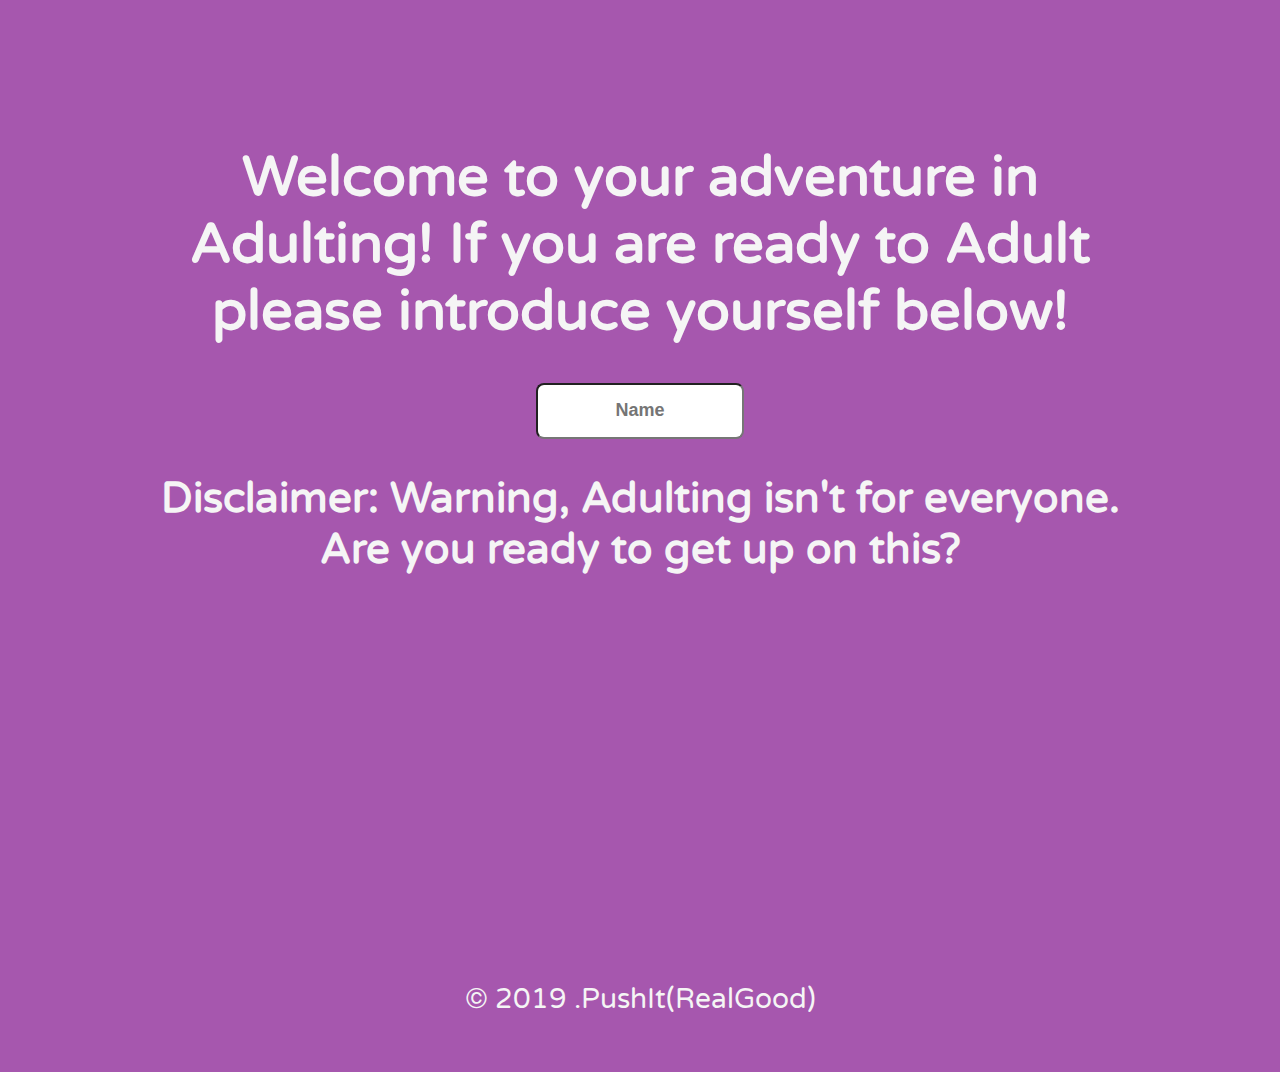
<file: index.html>
<!DOCTYPE html>
<html>

<head>
  
  <title>Push It Real Good (Final Project)</title>
  <link rel='icon' href='./assets/favicon.ico' type='image/x-icon'/>
  <link rel="stylesheet" href="./stylesheets/reset.css"/>
  <link rel="stylesheet" href="./stylesheets/welcome.css"/>
  <link href="https://fonts.googleapis.com/css?family=Varela+Round&display=swap" rel="stylesheet">

</head>

<body>
  
  <main>
    
    <div>
      <h1>
      Welcome to your adventure in Adulting! If you are ready to Adult please introduce yourself below!
      </h1>
      
      <form id="userLogin">
        <input id="userName" type="text" placeholder="Name"/>
      </form>

      <h2>Disclaimer: Warning, Adulting isn't for everyone. Are you ready to get up on this?</h2>
    </div>
      
  </main>
  
  <footer>

    <p> &copy; 2019 .PushIt(RealGood)</p>

  </footer>

  <script src="./js/index.js"></script>
  
</body>

</html>
</file>
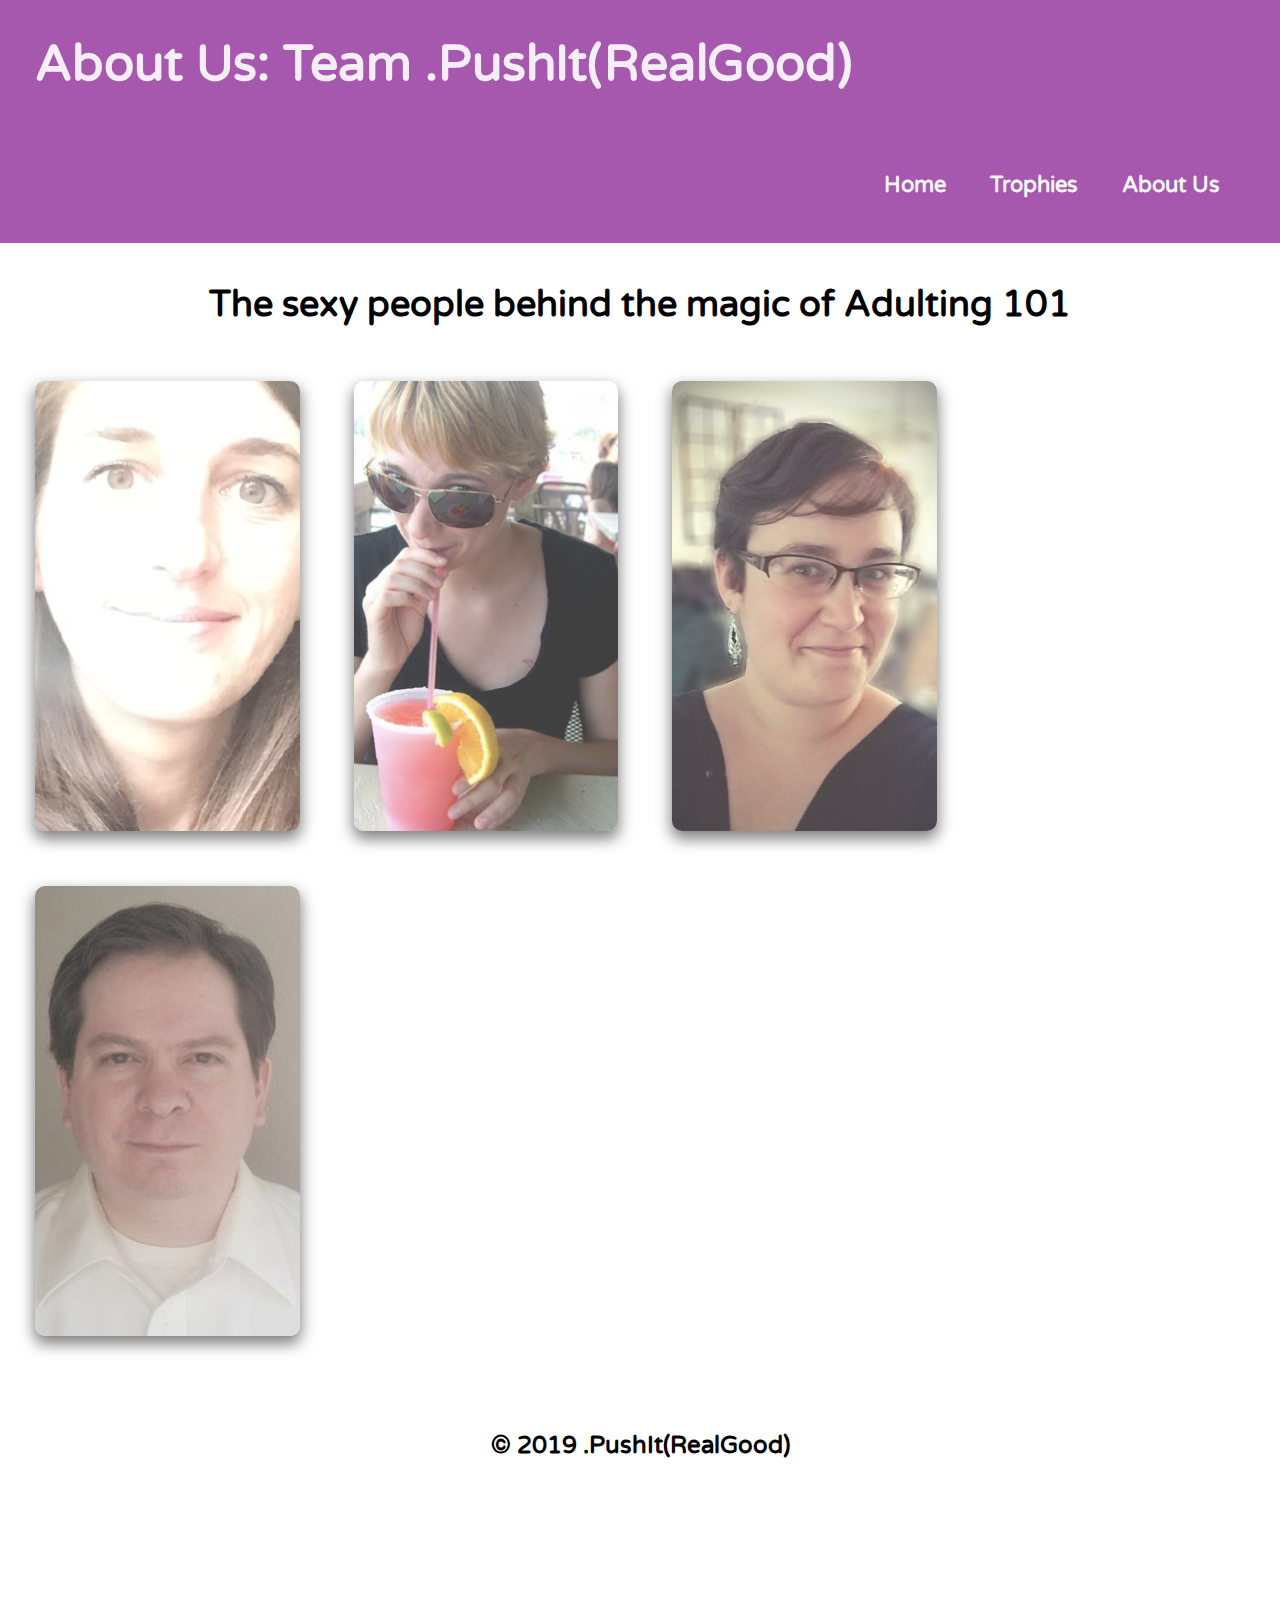
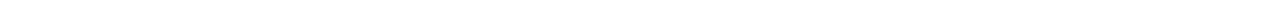
<file: about-us.html>
<!DOCTYPE html>
<html>

<head>
  <title>About Us</title>
  <link rel='icon' href='./assets/favicon.ico' type='image/x-icon' />
  <link rel="stylesheet" href="./stylesheets/reset.css" />
  <link rel="stylesheet" href="./stylesheets/header.css" />
  <link rel="stylesheet" href="./stylesheets/style.css" />
  <link rel="stylesheet" href="./stylesheets/about-us.css" />
  <link rel="stylesheet" href="./stylesheets/footer.css" />
  <link href="https://fonts.googleapis.com/css?family=Varela+Round&display=swap" rel="stylesheet">
</head>

<body>
  <header>
    <h1>About Us: Team .PushIt(RealGood)</h1>
    <nav>
      <ul>
        <a href="./home.html">
          <li>Home</li>
        </a>
        <a href="./trophy.html">
          <li>Trophies</li>
        </a>
        <a href="./about-us.html">
          <li>About Us</li>
        </a>
      </ul>
    </nav>
  </header>

  <main>
    <h2>The sexy people behind the magic of Adulting 101</h2>

    <div class="container" id="CardDeck">

      <div class="flip-container">
        <div class="gina">
          <div class="front">

          </div>
          <div class="back">
            <h2>Gina Pultorak</h2>
            <p>Is originally from Philly, and proud! Gina worked in Nonprofits and learning/development. She loves music
              and the city of Seattle.</p>
          </div>
        </div>
      </div>

      <div class="flip-container">
        <div class="lyndsey">
          <div class="front">

          </div>
          <div class="back">
            <h2>Lyndsey Thomas</h2>
            <p>Lyndsey is basically a giant sissybaby, considering the fact that she loves haunted houses so much.
              Eating cheese and drinking wine are her favorite things.</p>
          </div>
        </div>
      </div>

      <div class="flip-container">
        <div class="sarah">
          <div class="front">

          </div>
          <div class="back">
            <h2>Sarah Fisher</h2>
            <p>Sarah is a nature nerd who is still confused by the fact that she choose to study tech. Her whole world
              revolves around her family and her dogs (and everyone else's dogs, too).</p>
          </div>
        </div>
      </div>

      <div class="flip-container">
        <div class="jon">
          <div class="front">

          </div>
          <div class="back">
            <h2>Jonathan Kimball</h2>
            <p>Was born in Vancouver B.C., and raised in northern Maine. Has lived in Seattle 20 years, and creates
              electronic music using computers! </p>
          </div>
        </div>
      </div>
    </div>

  </main>

  <footer class="aboutUsFooter">

    <p> &copy; 2019 .PushIt(RealGood)</p>

  </footer>


  <script src="./js/about.js"></script>

</body>

</html>
</file>
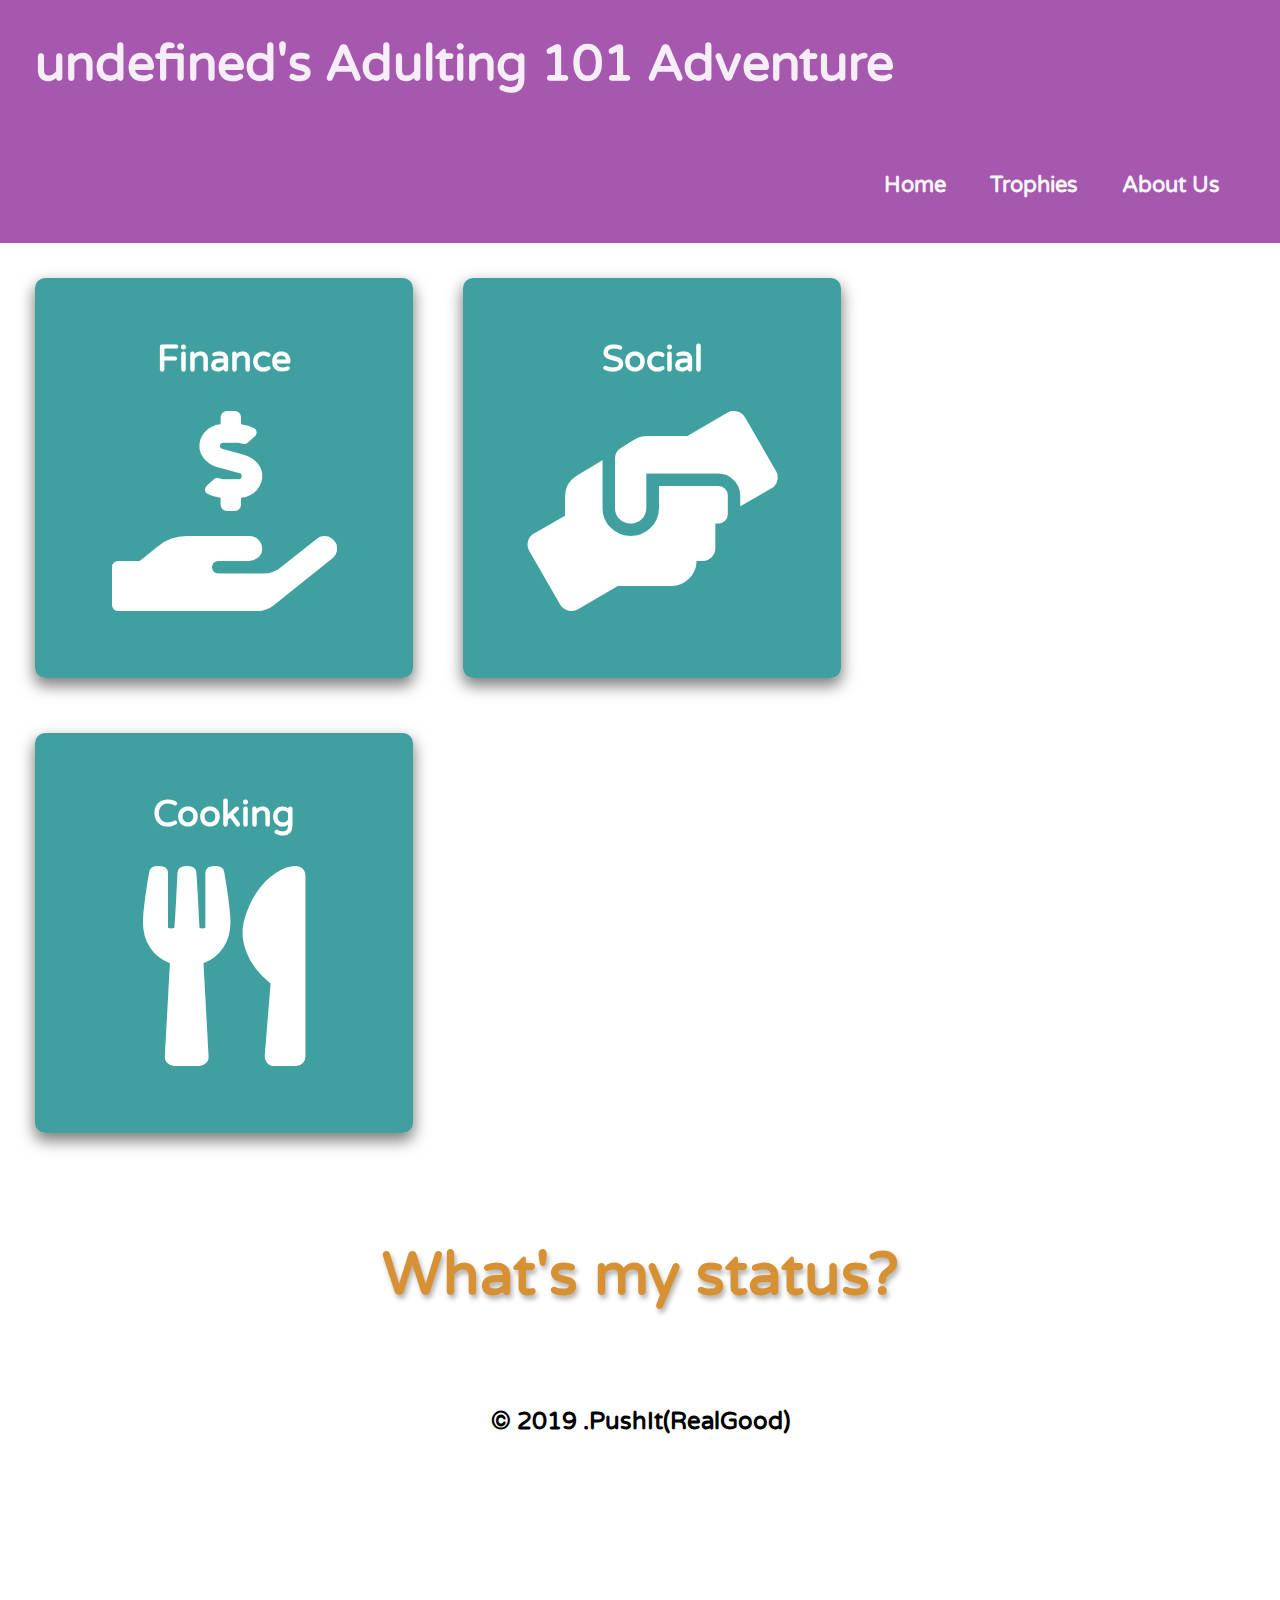
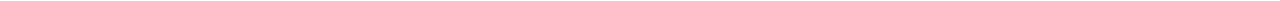
<file: home.html>
<!DOCTYPE html>
<html>

<head>
  <title>Push It Real Good (Final Project)</title>
  <link rel='icon' href='./assets/favicon.ico' type='image/x-icon' />
  <link rel="stylesheet" href="./stylesheets/reset.css" />
  <link rel="stylesheet" href="./stylesheets/header.css" />
  <link rel="stylesheet" href="./stylesheets/style.css" />
  <link rel="stylesheet" href="./stylesheets/index.css" />
  <link rel="stylesheet" href="./stylesheets/footer.css" />
  <link href="https://fonts.googleapis.com/css?family=Varela+Round&display=swap" rel="stylesheet">
  <link rel="stylesheet" href="https://use.fontawesome.com/releases/v5.6.3/css/all.css">
</head>

<body>

  <header>
    <h1 id ="userNameTitle"></h1>
    <nav>
      <ul>
        <a class = "pages" href="./home.html">Home</a>
        <a class = "pages" href="./trophy.html">Trophies</a>
        <a class = "pages" href="./about-us.html">About Us</a>
      </ul>
    </nav>
    
  </header>

  <main>
    <div class="container" id="CardDeck"></div>
    <p class="whatStatus"><a href="./trophy.html" alt="What's my status?"> What's my status?</a></p>
  </main>

  <footer class="indexFooter">

    <p> &copy; 2019 .PushIt(RealGood)</p>

  </footer>

  <script src="./js/app.js"></script>
  <script src="./js/home.js"></script>

</body>

</html>
</file>
<file: stylesheets/welcome.css>
html {
  height: 100vh;
}

body {
  background-color: #A657AE;
  box-sizing: border-box;
  font-family: 'Varela Round', sans-serif;
  color: whitesmoke;
  word-wrap: normal;
  width: 960px;
  margin: auto;
  text-align: center;
  font-size: 28px;
}

main {
  height: 90vh;
  margin: 15% 0 0 0;
}

form {
  margin: 20px;
}

input {
  text-align: center;
  border-radius: 8px;
  height: 50px;
  width: 200px;
  font-size: 18px;
  font-weight: bold;
}

#submit {
  display: none;
}

footer {
  height: 10vh;
}
</file>
<file: stylesheets/header.css>
:root {
  --background-color: rgb(179, 177, 177);
  --color: rgb(179, 177, 177);
  --box-shadow: rgb(105, 105, 105);
  font-family: 'Varela Round', sans-serif;
}

* {
  box-sizing: border-box;
  /* border: 2px solid black; */
}

header {
  width: 100%;
  background-color: #A657AE;
  color: rgba(255, 255, 255, 0.90);
  overflow: hidden;
}

h1 {
  /* padding: 10px 0 0 0; */
  display: inline-block; 
  text-align: center;
  font-size: 50px;
  margin-left: 35px;
}

nav {
  float: right;
  margin: 30 0 0 0;
}

nav a {
  color: white;
}

ul {
  margin: 40px;
}

a {
  padding: 0px 10px;
  font-size: 22px;
  display: inline-block;
  list-style: none;
  font-weight: bold;
  text-decoration: none;
  margin: 5px 10px;
  text-align: left;
}

nav a:link {
  color: whitesmoke; 
}

nav a:visited {
  color: whitesmoke; 
}

nav a:hover {
  color: rgba(255, 255, 255, 0.90);
  text-shadow:1px 1px 2px rgba(0, 0, 0, 0.6);
}
</file>
<file: stylesheets/style.css>
* {
    box-sizing: border-box;
    font-family: 'Varela Round', sans-serif;
    /* border: solid purple; */
}

body {
    width: 100%;
    font-family: sans-serif;
    margin: auto;
}

main {
    margin: auto;
    padding: 10px;
    width: 100%;
    height: 100%;
}

h2 {
    text-align: center;
    font-size: 26px;
}


h3 {
    text-align: left;
    font-size: 23px;
}

.container a:link {
    color: black;
}

.container a:visited {
    color: black;
}

.container a:hover {
    /* color:#A657AE; */
    text-shadow: 1px 1px 2px rgba(0, 0, 0, 0.6);
}
</file>
<file: stylesheets/about-us.css>
/* FLIP CARD CSS FOR ABOUT US */

/* THE MAIN CONTAINER HOLDS EVERYTHING */

.container {
    /* position: absolute; */
    display: inline-block;
    background: none;
    height: 100%;
    width: 100%;
    font-weight: bold;
    margin: auto;
}

/* THE CARD HOLDS THE FRONT AND BACK FACES */

.flip-container {
    margin: 25px;
    height: 450px;
    top: 0;
    left: 0;
    width: 21%;
    border-radius: 10px;
    border-color: black;
    transform-style: preserve-3d;
    transition-property: all;
    transition-duration: 1.0s;
    transition-timing-function: cubic-bezier(0.9, 0.04, 0.74, 0.99);
    transition-delay: 0s;
    box-shadow: 0px 7px 15px 1px rgba(0, 0, 0, 0.5);
    display: inline-block;
    object-fit: contain;
}

/* THE PSUEDO CLASS CONTROLS THE FLIP ON MOUSEOVER AND MOUSEOUT */
.flip-container:hover {
    transform: rotateY(180deg);
}

/* THE FRONT FACE OF THE CARD, WHICH SHOWS BY DEFAULT */

.front {
    position: absolute;
    top: 0;
    left: 0;
    width: 100%;
    height: 100%;
    border-radius: 10px;
    backface-visibility: hidden;
    overflow: hidden;
    opacity: .75;
    color: #000;
    text-align: center;
    font-weight: bold;
    font-size: 26px;
    background: #FFFAFA;
}

/*This block (starts here) is merely styling for the flip card, and is NOT an essential part of the flip code */
.front h2,
.back h2 {
    padding: 30px 0 0 0;
    font-weight: bold;
    font-size: 36px;
    text-align: center;
}

.front p,
.back p {
    padding: 0 30px;
    font-weight: normal;
    font-size: 28px;
    text-align: center;
}

/* THE BACK FACE OF THE CARD, WHICH SHOWS ON MOUSEOVER */
/* TODO: MAKE SHOW CLICK FUNCTION INSTEAD OF MOUSEOVER */
.back {
    position: absolute;
    top: 0;
    left: 0;
    width: 100%;
    height: 100%;
    border-radius: 10px;
    backface-visibility: hidden;
    overflow: hidden;
    background: #FFFAFA;
    opacity: .60;
    color: #000;
    font-size: 30px;
    text-align: center;
    /* color: #333; */
    text-align: center;
    transform: rotateY(180deg);
}

div.gina>.front {
    float: left;
    background-image: url(../assets/gina_about_me.png);
    background-size: cover;
    background-position: center;
}

div.jon>.front {
    float: right;
    background-image: url(../assets/jon_about_me.jpg);
    background-size: cover;
    background-position: center;
}

div.lyndsey>.front {
    float: left;
    background-image: url(../assets/lyndsey_about_me_image.jpg);
    background-size: cover;
    background-position: center;
}

div.sarah>.front {
    float: right;
    background-image: url(../assets/sarah_about_me.jpg);
    background-size: cover;
    background-position: center;
}

h2 {
    margin-top: 30px;
    font-size: 36px;
}

.aboutUsFooter {
    margin-top: 50px;
}
</file>
<file: stylesheets/footer.css>
footer {
    display: inline-block;
    margin: 10em auto;
    text-align: center;
    padding: 5px;
    width: 100%;
}

footer>p {
    font-size: 24px;
    text-align: center;
    font-weight: bold;
    width: 50%;
    margin: auto;
}

.trophyFooter {
    margin: 2em;
}

.indexFooter {
    margin-top: 60px;
}
</file>
<file: stylesheets/index.css>
/* THE MAINCONTAINER HOLDS EVERYTHING */

.container {
    /* position: absolute; */
    display: block;
    background: none;
    height: 100%;
    width: 100%;
    font-weight: bold;
    margin: auto;
}

.container ul {
    padding: 5px;
    margin: 5px;
}

.container li {
    display: block;
    text-align: left;
}

/* THE CARD HOLDS THE FRONT AND BACK FACES */
.flip-container {
    margin: 25px;
    height: 400px;
    top: 0;
    left: 0;
    width: 30%;
    border-radius: 10px;
    border-color: black;
    transform-style: preserve-3d;
    transition-property: all;
    transition-duration: 1.0s;
    transition-timing-function: cubic-bezier(0.9, 0.04, 0.74, 0.99);
    transition-delay: 0s;
    box-shadow: 0px 7px 15px 1px rgba(0, 0, 0, 0.5);
    display: inline-block;
    object-fit: contain;
}

/* THE PSUEDO CLASS CONTROLS THE FLIP ON MOUSEOVER AND MOUSEOUT */
.flip-container.flipped {
    transform: rotateY(180deg);
    background: none;
}

/* THE PSUEDO CLASS CONTROLS THE FLIP ON MOUSEOVER AND MOUSEOUT */
.flip-container:hover {
    transform: rotateY(180deg);
    background: none;
}

/* THE FRONT FACE OF THE CARD, WHICH SHOWS BY DEFAULT */

.front {
    position: absolute;
    top: 0;
    left: 0;
    width: 100%;
    height: 100%;
    border-radius: 10px;
    backface-visibility: hidden;
    overflow: hidden;
    opacity: .75;
    color: #fff;
    text-align: center;
    font-weight: bold;
    /* font-size: 26px; */
    background: teal;
    /* background: #d79133; */
}

/*This block (starts here) is merely styling for the flip card, and is NOT an essential part of the flip code */
.front h2,
.back h2 {
    padding: 30px 0 0 0;
    font-weight: bold;
    font-size: 36px;
    text-align: center;
}

.front p,
.back p {
    padding: 0 0 30px 0;
    font-weight: normal;
    font-size: 12px;
    text-align: center;
}

:checked+.front {
    transform: rotateY(180deg);
    -webkit-transform: rotateY(180deg);
}

/* THE BACK FACE OF THE CARD, WHICH SHOWS ON MOUSEOVER */
/* TODO: MAKE SHOW CLICK FUNCTION INSTEAD OF MOUSEOVER */

.back {
    position: absolute;
    top: 0;
    left: 0;
    width: 100%;
    height: 100%;
    border-radius: 10px;
    backface-visibility: hidden;
    overflow: hidden;
    opacity: .60;
    color: #000;
    text-align: center;
    transform: rotateY(180deg);
    text-align: center;
    font-weight: bold;
    font-size: 70px;
    padding: 25px;
    background: #FFFAFA;
}

/* FLIP CARD CSS */

.flip-card1 {
    width: 30%;
}

.flip-card2 {
    width: 30%;
}

.flip-card3 {
    width: 30%;
}

.back {
    font-size: 3em;
}

.back i {
    z-index: -1;
    position: fixed;
    margin: auto;
    top: 50px;
    left: 0;
    width: 100%;
    height: 100%;
}

label {
    font-size: 60px;
    border: solid black;
}

input {
    outline: none;
}

input[type=checkbox] {
    width: 7mm;
    height: 7mm;
    -webkit-appearance: none;
    -moz-appearance: none;
    border: 1mm solid #d79133;
    border-radius: 5px;
}

input[type=checkbox]:checked {
    background-color: white;
}

input[type=checkbox]:checked:after {
    margin-left: 2.0mm;
    margin-top: -4mm;
    width: 2mm;
    height: 7mm;
    border: solid #d79133;
    border-width: 0 2mm 2mm 0;
    -webkit-transform: rotate(45deg);
    -moz-transform: rotate(45deg);
    -ms-transform: rotate(45deg);
    transform: rotate(45deg);
    content: "";
    display: inline-block;
}

/* <label><input type="checkbox">Test</label> */

.whatStatus {
    text-align: center;
}

.whatStatus a {
    margin-top: 60px;
    font-size: 60px;
    text-shadow: 2px 4px 5px rgba(0, 0, 0, 0.3);
    color: #d79133;
}
</file>
